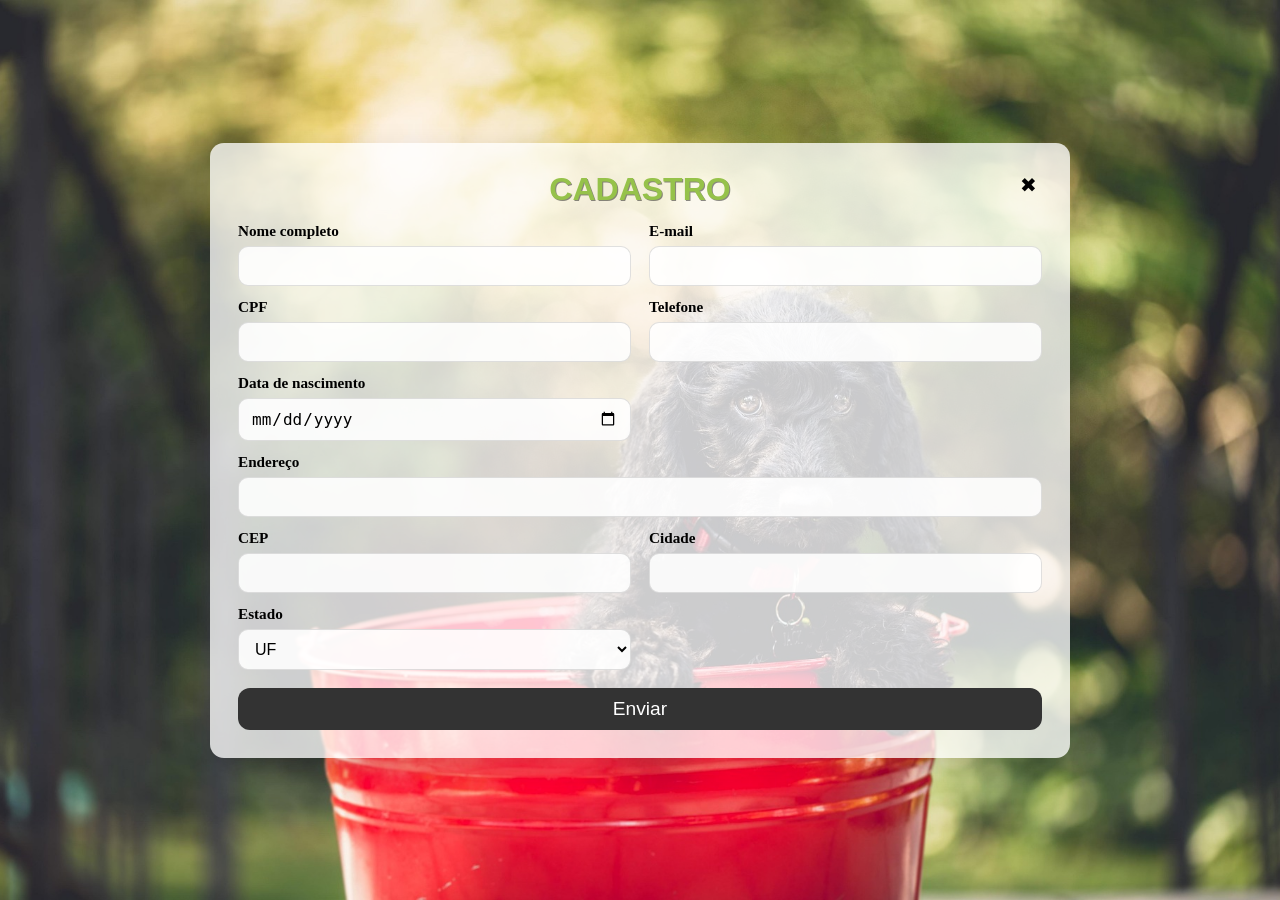
<file: cadastro.html>
<!DOCTYPE html>
<html lang="pt-br">
<head>
  <meta charset="utf-8" />
  <meta name="viewport" content="width=device-width,initial-scale=1" />
  <title>Cadastro - Vida Nova Pet</title>
  <link rel="stylesheet" href="style-cadastro.css">
</head>

<body>
  <div class="cadastro-container">
    <div class="cadastro-card" role="region" aria-labelledby="cad-title">
      <a href="index.html" class="close-btn" aria-label="Voltar para a página inicial">✖</a>
      <h1 id="cad-title">Cadastro</h1>

      <form id="cadastroForm" novalidate>
        <div class="form-grid">
          <label class="form-group">
            <span>Nome completo</span>
            <input type="text" name="nome" required autocomplete="name" />
          </label>

          <label class="form-group">
            <span>E-mail</span>
            <input type="email" name="email" required autocomplete="email" />
          </label>

          <label class="form-group">
            <span>CPF</span>
            <input id="cpf" type="text" name="cpf" inputmode="numeric" maxlength="14" required />
          </label>

          <label class="form-group">
            <span>Telefone</span>
            <input id="telefone" type="tel" name="telefone" inputmode="tel" maxlength="15" required />
          </label>

          <label class="form-group">
            <span>Data de nascimento</span>
            <input type="date" name="nascimento" required />
          </label>

          <label class="form-group full">
            <span>Endereço</span>
            <input type="text" name="endereco" required autocomplete="street-address" />
          </label>

          <label class="form-group">
            <span>CEP</span>
            <input id="cep" type="text" name="cep" inputmode="numeric" maxlength="9" required />
          </label>

          <label class="form-group">
            <span>Cidade</span>
            <input type="text" name="cidade" required />
          </label>

          <label class="form-group">
            <span>Estado</span>
            <select name="estado" required>
              <option value="" disabled selected>UF</option>
              <option>AC</option><option>AL</option><option>AP</option><option>AM</option>
              <option>BA</option><option>CE</option><option>DF</option><option>ES</option>
              <option>GO</option><option>MA</option><option>MT</option><option>MS</option>
              <option>MG</option><option>PA</option><option>PB</option><option>PR</option>
              <option>PE</option><option>PI</option><option>RJ</option><option>RN</option>
              <option>RS</option><option>RO</option><option>RR</option><option>SC</option>
              <option>SP</option><option>SE</option><option>TO</option>
            </select>
          </label>
        </div>

        <div class="form-actions">
          <button type="submit" class="btn">Enviar</button>
        </div>
      </form>
    </div>
  </div>

  <script>
    // Máscaras simples: CEP, CPF, Telefone
    function setMask(input, fn) {
      input.addEventListener('input', function(e){
        const pos = this.selectionStart || 0;
        this.value = fn(this.value);
        // tenta manter o caret no fim quando necessário
        this.selectionStart = this.selectionEnd = this.value.length;
      }, { passive: true });
    }

    function maskCEP(v){
      v = v.replace(/\D/g,'').slice(0,8);
      if (v.length > 5) return v.slice(0,5) + '-' + v.slice(5);
      return v;
    }

    function maskCPF(v){
      v = v.replace(/\D/g,'').slice(0,11);
      return v
        .replace(/(\d{3})(\d)/, '$1.$2')
        .replace(/(\d{3})(\d)/, '$1.$2')
        .replace(/(\d{3})(\d{1,2})$/, '$1-$2');
    }

    function maskPhone(v){
      v = v.replace(/\D/g,'').slice(0,11);
      if (v.length <= 2) return v;
      if (v.length <= 6) return '(' + v.slice(0,2) + ') ' + v.slice(2);
      if (v.length <= 10) return '(' + v.slice(0,2) + ') ' + v.slice(2,6) + '-' + v.slice(6);
      // 11 dígitos (celular com 9) -> (XX) 9XXXX-XXXX
      return '(' + v.slice(0,2) + ') ' + v.slice(2,7) + '-' + v.slice(7);
    }

    document.addEventListener('DOMContentLoaded', function(){
      setMask(document.getElementById('cep'), maskCEP);
      setMask(document.getElementById('cpf'), maskCPF);
      setMask(document.getElementById('telefone'), maskPhone);

      document.getElementById('cadastroForm').addEventListener('submit', function(e){
        e.preventDefault();
        // validação mínima
        const cpf = document.getElementById('cpf').value.replace(/\D/g,'');
        const telefone = document.getElementById('telefone').value.replace(/\D/g,'');
        const cep = document.getElementById('cep').value.replace(/\D/g,'');
        if (cpf.length !== 11) { alert('CPF inválido'); return; }
        if (telefone.length < 10) { alert('Telefone inválido'); return; }
        if (cep.length !== 8) { alert('CEP inválido'); return; }
        // Aqui envie por fetch ou prossiga conforme necessário
        alert('Formulário válido — insira lógica de envio.');
      });
    });
  </script>
</body>
</html>
</file>
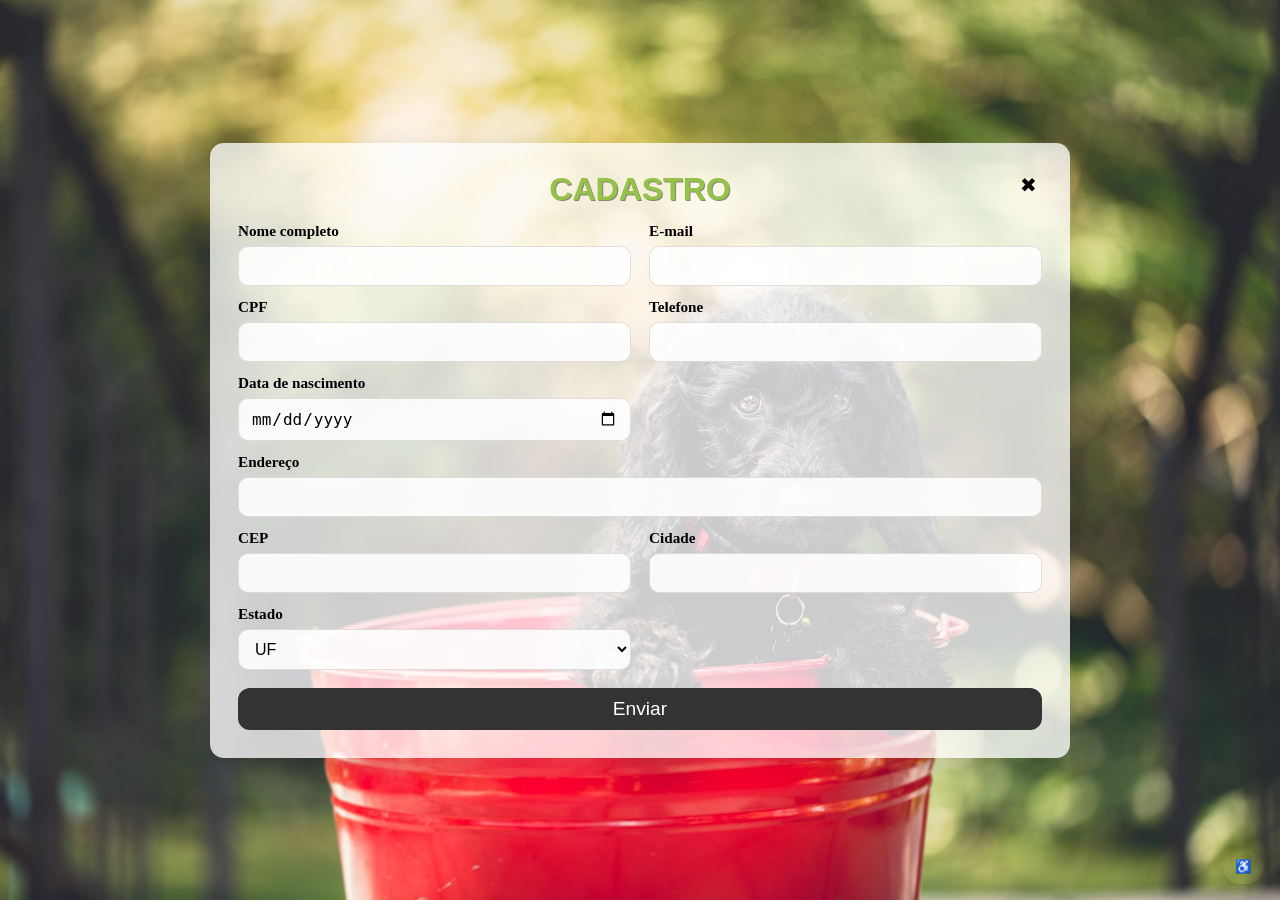
<file: html/cadastro.html>
<!DOCTYPE html>
<html lang="pt-br">
<head>
  <meta charset="utf-8" />
  <meta name="viewport" content="width=device-width,initial-scale=1" />
  <title>Cadastro - Vida Nova Pet</title>
  <link rel="stylesheet" href="../css/style-cadastro.css">
  <link rel="stylesheet" href="../css/acessibilidade.css">
</head>

<body>

<!-- WIDGET -->
  <div class="accessibility-widget" aria-hidden="false">
    <button class="aw-toggle" id="aw-open" aria-expanded="false" aria-controls="aw-panel" title="Abrir opções de acessibilidade">
      ♿ <span class="sr-only">Abrir opções de acessibilidade</span>
    </button>

    <div class="aw-panel" id="aw-panel" role="region" aria-label="Controles de acessibilidade" aria-hidden="true">
      <div class="aw-controls" style="align-items:center; justify-content:space-between;">
        <strong>Acessibilidade</strong>
        <button id="aw-close" class="aw-btn small" title="Fechar painel" aria-label="Fechar painel">✕</button>
      </div>

      <button id="contrast-toggle" class="aw-btn" aria-pressed="false" aria-live="polite">
        <span>Alto contraste</span>
        <span class="aw-indicator" aria-hidden="true">Off</span>
      </button>

      <div style="display:flex;gap:.4rem;align-items:center;justify-content:space-between;">
        <span>Fonte</span>
        <div style="display:flex;gap:.4rem;">
          <button id="font-decrease" class="aw-btn small" title="Diminuir fonte" aria-label="Diminuir fonte">A−</button>
          <button id="font-reset" class="aw-btn small" title="Tamanho padrão" aria-label="Restaurar fonte">A</button>
          <button id="font-increase" class="aw-btn small" title="Aumentar fonte" aria-label="Aumentar fonte">A+</button>
        </div>
      </div>

      <div>
        <button id="aw-reset-all" class="aw-btn" title="Restaurar todas as configurações de acessibilidade">Restaurar padrões</button>
      </div>

      <div style="font-size:0.8rem;color:#666;padding-top:.2rem;">
        <span id="aw-status" aria-live="polite"></span>
      </div>
    </div>
  </div>
  
  <div class="cadastro-container">
    <div class="cadastro-card" role="region" aria-labelledby="cad-title">
      <a href="../index.html" class="close-btn" aria-label="Voltar para a página inicial">✖</a>
      <h1 id="cad-title">Cadastro</h1>

      <form id="cadastroForm" novalidate>
        <div class="form-grid">
          <label class="form-group">
            <span>Nome completo</span>
            <input type="text" name="nome" required autocomplete="name" />
          </label>

          <label class="form-group">
            <span>E-mail</span>
            <input type="email" name="email" required autocomplete="email" />
          </label>

          <label class="form-group">
            <span>CPF</span>
            <input id="cpf" type="text" name="cpf" inputmode="numeric" maxlength="14" required />
          </label>

          <label class="form-group">
            <span>Telefone</span>
            <input id="telefone" type="tel" name="telefone" inputmode="tel" maxlength="15" required />
          </label>

          <label class="form-group">
            <span>Data de nascimento</span>
            <input type="date" name="nascimento" required />
          </label>

          <label class="form-group full">
            <span>Endereço</span>
            <input type="text" name="endereco" required autocomplete="street-address" />
          </label>

          <label class="form-group">
            <span>CEP</span>
            <input id="cep" type="text" name="cep" inputmode="numeric" maxlength="9" required />
          </label>

          <label class="form-group">
            <span>Cidade</span>
            <input type="text" name="cidade" required />
          </label>

          <label class="form-group">
            <span>Estado</span>
            <select name="estado" required>
              <option value="" disabled selected>UF</option>
              <option>AC</option><option>AL</option><option>AP</option><option>AM</option>
              <option>BA</option><option>CE</option><option>DF</option><option>ES</option>
              <option>GO</option><option>MA</option><option>MT</option><option>MS</option>
              <option>MG</option><option>PA</option><option>PB</option><option>PR</option>
              <option>PE</option><option>PI</option><option>RJ</option><option>RN</option>
              <option>RS</option><option>RO</option><option>RR</option><option>SC</option>
              <option>SP</option><option>SE</option><option>TO</option>
            </select>
          </label>
        </div>

        <div class="form-actions">
          <button type="submit" class="btn">Enviar</button>
        </div>
      </form>
    </div>
  </div>

  

  <script src="../js/cadastro.js"></script>
  <script src="../js/acessibilidade.js"></script>
</body>
</html>
</file>
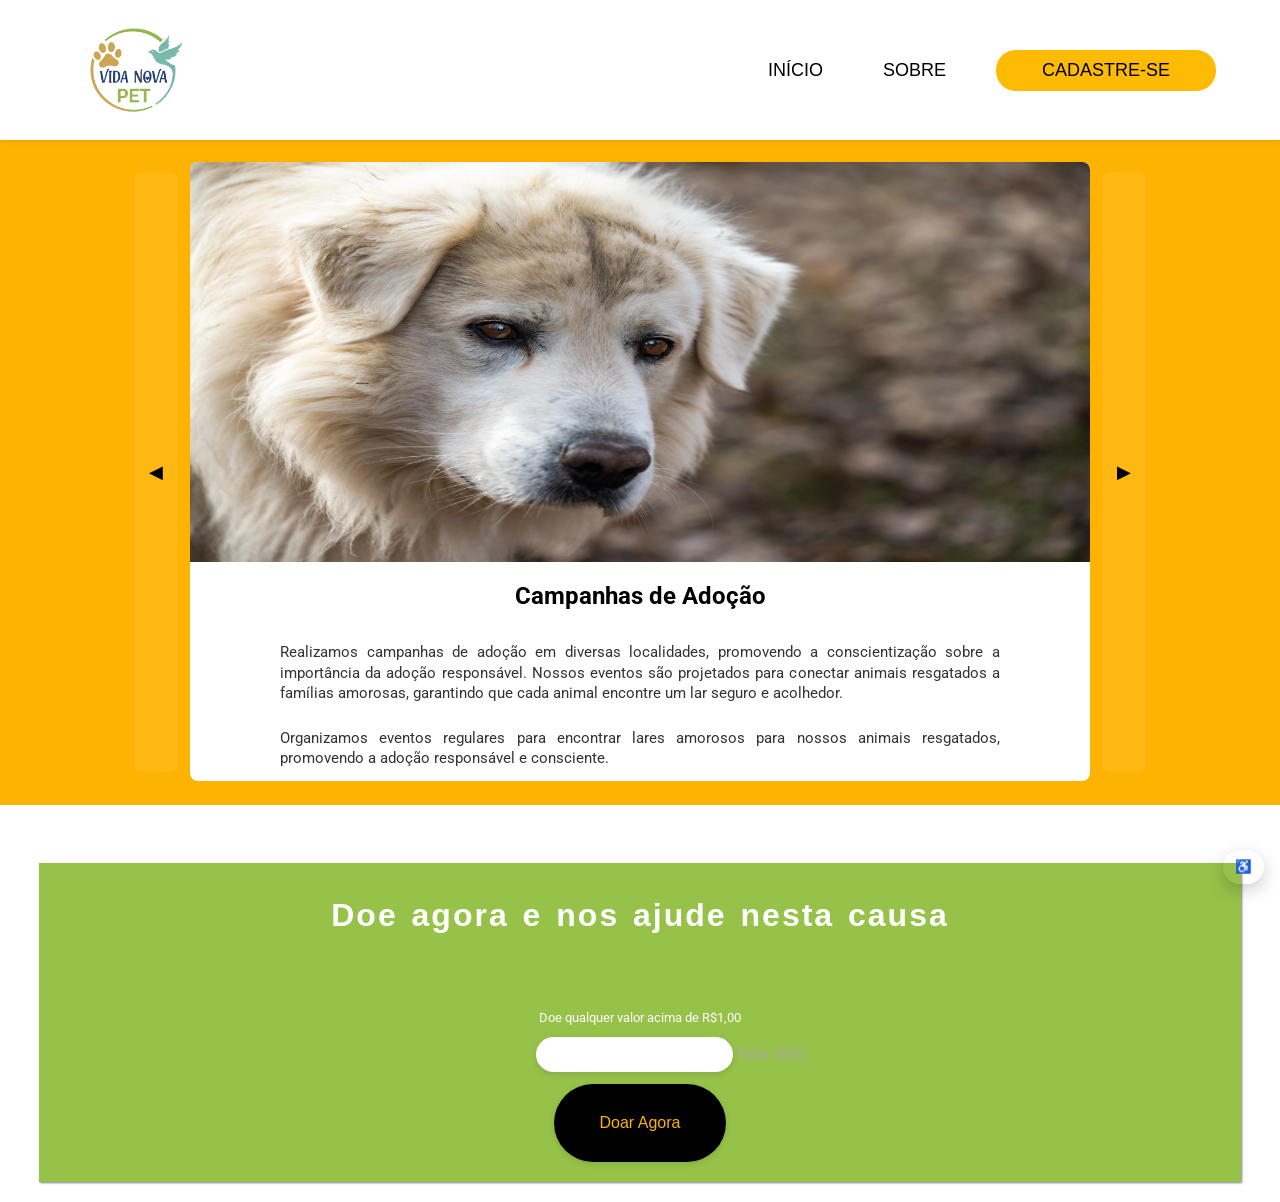
<file: html/projetos.html>
<!DOCTYPE html>
<html lang="pt-br">

<head>
    <meta charset="UTF-8">
    <meta name="viewport" content="width=device-width, initial-scale=1.0">
    <link rel="shortcut icon" href="img/logo.ico" type="image/x-icon">
    <link rel="stylesheet" href="../css/style-projetos.css">
    <link rel="stylesheet" href="../css/acessibilidade.css">
    <title>Vida Nova Pet</title>
</head>

<body>


    <header>
        <img class="site-logo" src="../img/logo.png"
            alt="Logotipo do site que consiste em uma pata de cachorro e um pássaro rodeando a frase Vida Nova Pet" loading="lazy">
        <!--Menu escondido para mobile-->
        <button class="menu-toggle" aria-label="Abrir menu">
            ☰
        </button>

        <nav class="nav-links">
            <a href="../index.html">INÍCIO</a>
            <a href="#">SOBRE</a>
            <a href="cadastro.html" class="btn">CADASTRE-SE</a>
        </nav>
    </header>


    <main>

        
        
        <article>
            <div class="separador-conteudo"></div>
            <!-- Carrossel horizontal de 6 imagens -->
            <section class="carousel-wrapper">

                <button class="carousel-btn prev" aria-label="Anterior">◀</button>
                <div class="carousel" tabindex="0">
                    <div class="carousel-track">
                        <div class="carousel-item"><img src="../img/adocao.webp" alt="Adoção" loading="lazy">
                            <h2>Campanhas de Adoção</h2>
                            <p>Realizamos campanhas de adoção em diversas localidades, promovendo a conscientização
                                sobre a importância da adoção responsável. Nossos eventos são projetados para conectar
                                animais resgatados a famílias amorosas, garantindo que cada animal encontre um lar
                                seguro e acolhedor.</p>
                            <p>Organizamos eventos regulares para encontrar
                                lares
                                amorosos
                                para
                                nossos animais resgatados, promovendo a adoção responsável e consciente. </p>
                        </div>
                        <div class="carousel-item"><img src="../img/workshop.webp" alt="Workshop" loading="lazy">
                            <h2>Workshops Educativos & Desenvolvimento Social</h2>
                            <p>Promovemos workshops interativos e palestras especializadas abordando temas cruciais como
                                etologia animal, medicina veterinária preventiva e a importância da guarda responsável.
                                Nossos especialistas compartilham conhecimentos práticos e teóricos, visando construir
                                uma comunidade mais consciente e engajada no bem-estar animal.</p>
                        </div>
                        <div class="carousel-item"><img src="../img/castracao.webp" alt="Castração" loading="lazy"> 
                            <h2>Programa Integrado de Castração</h2>
                            <p>Desenvolvemos um programa abrangente de esterilização que combina acessibilidade
                                financeira com excelência médica. Oferecemos procedimentos subsidiados e gratuitos para
                                comunidades vulneráveis, implementando um sistema eficaz de controle populacional que
                                respeita tanto o bem-estar animal quanto a realidade socioeconômica local.</p>
                        </div>
                        <div class="carousel-item"><img src="../img/resgate.webp" alt="Resgate" loading="lazy">
                            <h2>Unidade de Resgate e Pronto Atendimento</h2>
                            <p>Nossa equipe especializada em resgates emergenciais opera 24/7, equipada com tecnologia
                                de ponta e protocolos avançados de salvamento. Oferecemos suporte imediato em situações
                                críticas, desde acidentes até maus-tratos, garantindo assistência médica qualificada e
                                recuperação adequada.</p>
                        </div>
                        <div class="carousel-item"><img src="../img/vet.webp" alt="Veterinária" loading="lazy">
                            <h2>Centro de Excelência Veterinária</h2>
                            <p>Nossa equipe multidisciplinar inclui veterinários especialistas, cirurgiões e
                                profissionais de reabilitação, oferecendo tratamentos integrados e personalizados.
                                Utilizamos equipamentos modernos e técnicas inovadoras para garantir os melhores
                                resultados em cada caso atendido.</p>
                        </div>
                        <div class="carousel-item"><img src="../img/voluntario.webp" alt="Voluntariado" loading="lazy">
                            <h2>Programa de Voluntariado Estruturado</h2>
                            <p>Mantemos um sistema de voluntariado profissionalizado, com treinamentos específicos e
                                divisão estratégica de responsabilidades. Nossos voluntários recebem capacitação
                                contínua em áreas como manejo comportamental, primeiros socorros e organização de
                                eventos, formando uma rede eficiente de apoio aos animais.</p>
                        </div>
                    </div>
                </div>
                <button class="carousel-btn next" aria-label="Próximo">▶</button>
            </section>

        </article>


        <div class="separador-conteudo"></div>

        <article id="doacao-contato">
            <section class="doacao">
                <h2>Doe agora e nos ajude nesta causa</h2>
                <p>Doe qualquer valor acima de R$1,00</p>
                <form id="donateForm" action="#" method="post">
                    <div class="input">
                        <input type="text" id="donation-amount" placeholder=" " required>
                        <label for="donation-amount">Valor (R$)</label>
                    </div>
                    <div class="send">
                        <button id="send-donate" type="submit">Doar Agora</button>
                    </div>

                    <script>
                       
                    </script>

                </form>
                <div class="accessibility-widget" aria-hidden="false">
    <button class="aw-toggle" id="aw-open" aria-expanded="false" aria-controls="aw-panel" title="Abrir opções de acessibilidade">
      ♿ <span class="sr-only">Abrir opções de acessibilidade</span>
    </button>

    <div class="aw-panel" id="aw-panel" role="region" aria-label="Controles de acessibilidade" aria-hidden="true">
      <div class="aw-controls" style="align-items:center; justify-content:space-between;">
        <strong>Acessibilidade</strong>
        <button id="aw-close" class="aw-btn small" title="Fechar painel" aria-label="Fechar painel">✕</button>
      </div>

      <button id="contrast-toggle" class="aw-btn" aria-pressed="false" aria-live="polite">
        <span>Alto contraste</span>
        <span class="aw-indicator" aria-hidden="true">Off</span>
      </button>

      <div style="display:flex;gap:.4rem;align-items:center;justify-content:space-between;">
        <span>Fonte</span>
        <div style="display:flex;gap:.4rem;">
          <button id="font-decrease" class="aw-btn small" title="Diminuir fonte" aria-label="Diminuir fonte">A−</button>
          <button id="font-reset" class="aw-btn small" title="Tamanho padrão" aria-label="Restaurar fonte">A</button>
          <button id="font-increase" class="aw-btn small" title="Aumentar fonte" aria-label="Aumentar fonte">A+</button>
        </div>
      </div>
            </section>
            
        </article>



    </main>

    <script src="../js/projetos.js"></script>
    <script src="../js/acessibilidade.js"></script>

</body>
</file>
<file: style-cadastro.css>
@import url('https://fonts.googleapis.com/css2?family=Roboto:ital,wght@0,100..900;1,100..900&display=swap');

:root {
  --laranja: rgb(254, 179, 2);
  --verde: rgb(150, 194, 74);
  --azul: rgb(50, 148, 146);
  --branco: rgb(255, 255, 255);
}

* {
  padding: 0;
  margin: 0;
  border: 0;
}

/* fallback: evitar scroll lateral indesejado */
html, body {
  max-width: 100%;
}

html {
  font-size: 1em;
  scroll-behavior: smooth;
}

p{font-family: "Roboto", sans-serif;}

a{
  text-decoration: none;
  color: inherit;
}

/*CONFIGURAÇÃO DE BOTOES*/
.btn {
  color: white;
  background-color: var(--verde);
  padding: 10px 10px 10px 10px;
  border-radius: 20px;
  font-size: 1.2em;
  text-align: center;
  transition: 0.4s ease;
  background-color: #333;    
}

.btn:hover {
  background: var(--verde);
  color: white;
  font-size: 1.22em;
  text-shadow: 2px 2px 2px rgba(0, 0, 0, 0.2);
  box-shadow: 3px 3px 3px 3px rgba(0, 0, 0, 0.029);
  transform: translatey(-1px);
  background-color: yellowgreen;
}

body {
background-image: url(img/cachorro.jpg);
background-position: center;
background-size: cover;
}


* {
  padding: 0;
  margin: 0;
  border: 0;
  box-sizing: border-box; /* garante comportamento previsível de largura */
}
/* ...existing code... */

/* ===== estilos do formulário de cadastro ===== */
.cadastro-container{
  min-height: 100vh;
  display: flex;
  align-items: center;
  justify-content: center;
  padding: 24px;
}

.cadastro-card{
  width: 100%;
  max-width: 860px;
  background: rgba(255, 255, 255, 0.774);
  border-radius: 14px;
  box-shadow: 0 8px 30px rgba(0,0,0,0.12);
  padding: 28px;
  position: relative;
}

.close-btn{
  position: absolute;
  top: 12px;
  right: 12px;
  display: inline-flex;
  align-items: center;
  justify-content: center;
  width: 60px;
  height: 60px;
  background: transparent;
  color: black;
  text-decoration: none;
  font-size: 20px;
  border-radius: 8px;
  transition: background 0.18s ease, color 0.18s ease;
  box-shadow: none;

}

.close-btn:hover,
.close-btn:focus{
  background: rgba(0,0,0,0.06);
  color: #000;
  outline: none;
}

@media (max-width: 480px) {
  .close-btn{
    top: 8px;
    right: 8px;
    width: 32px;
    height: 32px;
    font-size: 16px;
  }
}


.cadastro-card h1{
  margin: 0 0 14px 0;
  font-size: 2rem;
  text-align: center;
  color: var(--verde);
  text-shadow: 1px 1px rgba(0, 0, 0, 0.452);
  text-transform: uppercase;
  font-family:'Lucida Sans', 'Lucida Sans Regular', 'Lucida Grande', 'Lucida Sans Unicode', Geneva, Verdana, sans-serif;
}

.form-grid{
  display: grid;
  grid-template-columns: repeat(2, 1fr);
  gap: 12px 18px;
}

.form-group{
  display: flex;
  flex-direction: column;
  gap: 6px;
  font-size: 0.95rem;
}

.form-group.full{
  grid-column: 1 / -1;
}

.form-group span{
  color: black;
  font-weight: 900;
}

.form-group input,
.form-group select{
  padding: 10px 12px;
  border: 1px solid rgba(0,0,0,0.12);
  border-radius: 10px;
  background: #ffffffdf;
  font-size: 1rem;
  outline: none;
}

.form-group input:focus,
.form-group select:focus{
  box-shadow: 0 0 0 3px rgba(50,148,146,0.08);
  border-color: var(--azul);
}

.form-actions{
  margin-top: 18px;
  display: flex;
  justify-content: center;
}

/* botão já definido .btn no arquivo base; ajustar tamanho aqui */
.btn{
  width: 100%;
  border-radius: 12px;
}

/* responsividade */
@media (max-width: 800px){
  .form-grid{ grid-template-columns: 1fr; }
  .cadastro-card{ padding: 20px; }
  .btn{ width: 100%; }
}
</file>
<file: css/style-cadastro.css>
@import url('https://fonts.googleapis.com/css2?family=Roboto:ital,wght@0,100..900;1,100..900&display=swap');

:root {
  --laranja: rgb(254, 179, 2);
  --verde: rgb(150, 194, 74);
  --azul: rgb(50, 148, 146);
  --branco: rgb(255, 255, 255);
}

* {
  padding: 0;
  margin: 0;
  border: 0;
}

/* fallback: evitar scroll lateral indesejado */
html, body {
  max-width: 100%;
}

html {
  font-size: 1em;
  scroll-behavior: smooth;
}

p{font-family: "Roboto", sans-serif;}

a{
  text-decoration: none;
  color: inherit;
}

/*CONFIGURAÇÃO DE BOTOES*/
.btn {
  color: white;
  background-color: var(--verde);
  padding: 10px 10px 10px 10px;
  border-radius: 20px;
  font-size: 1.2em;
  text-align: center;
  transition: 0.4s ease;
  background-color: #333;    
}

.btn:hover {
  background: var(--verde);
  color: white;
  font-size: 1.22em;
  text-shadow: 2px 2px 2px rgba(0, 0, 0, 0.2);
  box-shadow: 3px 3px 3px 3px rgba(0, 0, 0, 0.029);
  transform: translatey(-1px);
  background-color: yellowgreen;
}

body {
background-image: url("../img/cachorro.jpg");
background-position: center;
background-size: cover;
}


* {
  padding: 0;
  margin: 0;
  border: 0;
  box-sizing: border-box; /* garante comportamento previsível de largura */
}
/* ...existing code... */

/* ===== estilos do formulário de cadastro ===== */
.cadastro-container{
  min-height: 100vh;
  display: flex;
  align-items: center;
  justify-content: center;
  padding: 24px;
}

.cadastro-card{
  width: 100%;
  max-width: 860px;
  background: rgba(255, 255, 255, 0.774);
  border-radius: 14px;
  box-shadow: 0 8px 30px rgba(0,0,0,0.12);
  padding: 28px;
  position: relative;
}

.close-btn{
  position: absolute;
  top: 12px;
  right: 12px;
  display: inline-flex;
  align-items: center;
  justify-content: center;
  width: 60px;
  height: 60px;
  background: transparent;
  color: black;
  text-decoration: none;
  font-size: 20px;
  border-radius: 8px;
  transition: background 0.18s ease, color 0.18s ease;
  box-shadow: none;

}

.close-btn:hover,
.close-btn:focus{
  background: rgba(0,0,0,0.06);
  color: #000;
  outline: none;
}

@media (max-width: 480px) {
  .close-btn{
    top: 8px;
    right: 8px;
    width: 32px;
    height: 32px;
    font-size: 16px;
  }
}


.cadastro-card h1{
  margin: 0 0 14px 0;
  font-size: 2rem;
  text-align: center;
  color: var(--verde);
  text-shadow: 1px 1px rgba(0, 0, 0, 0.452);
  text-transform: uppercase;
  font-family:'Lucida Sans', 'Lucida Sans Regular', 'Lucida Grande', 'Lucida Sans Unicode', Geneva, Verdana, sans-serif;
}

.form-grid{
  display: grid;
  grid-template-columns: repeat(2, 1fr);
  gap: 12px 18px;
}

.form-group{
  display: flex;
  flex-direction: column;
  gap: 6px;
  font-size: 0.95rem;
}

.form-group.full{
  grid-column: 1 / -1;
}

.form-group span{
  color: black;
  font-weight: 900;
}

.form-group input,
.form-group select{
  padding: 10px 12px;
  border: 1px solid rgba(0,0,0,0.12);
  border-radius: 10px;
  background: #ffffffdf;
  font-size: 1rem;
  outline: none;
}

.form-group input:focus,
.form-group select:focus{
  box-shadow: 0 0 0 3px rgba(50,148,146,0.08);
  border-color: var(--azul);
}

.form-actions{
  margin-top: 18px;
  display: flex;
  justify-content: center;
}

/* botão já definido .btn no arquivo base; ajustar tamanho aqui */
.btn{
  width: 100%;
  border-radius: 12px;
}

/* responsividade */
@media (max-width: 800px){
  .form-grid{ grid-template-columns: 1fr; }
  .cadastro-card{ padding: 20px; }
  .btn{ width: 100%; }
}

body.high-contrast {
      --bg: #000000;
      --fg: #ffffff;
      --accent: #ffff00;
      filter: none;
      background: var(--bg) !important;
      color: var(--fg) !important;
    }

    body.high-contrast a {
      color: var(--accent) !important;
      text-decoration: underline;
    }

    .accessibility-widget {
      position: fixed;
      right: 1rem;
      bottom: 1rem;
      z-index: 99999;
      display: flex;
      gap: .5rem;
      align-items: flex-end;
      pointer-events: none; /* deixar os controles individuais controlarem pointer-events */
      font-size: 0.9rem;
    }

    .aw-toggle {
      pointer-events: auto;
      background: var(--accent);
      color: #fff;
      border: none;
      padding: .6rem .75rem;
      border-radius: 999px;
      box-shadow: 0 6px 18px rgba(0,0,0,.2);
      cursor: pointer;
      display: inline-flex;
      align-items: center;
      gap:.5rem;
      transition: transform .12s ease;
    }

    .aw-toggle:focus { outline: 3px solid #ffd54f; outline-offset: 3px; }
    .aw-toggle:active { transform: translateY(1px); }

    .aw-panel {
      pointer-events: auto;
      background: white;
      border-radius: 12px;
      box-shadow: 0 12px 30px rgba(0,0,0,.25);
      padding: .6rem;
      display: none;
      flex-direction: column;
      gap: .4rem;
      min-width: 210px;
      align-items: stretch;
    }
    .aw-panel[aria-hidden="false"] { display: flex; }

    /* botões do painel */
    .aw-btn {
      display: flex;
      align-items: center;
      gap:.6rem;
      background: none;
      border: 1px solid rgba(0,0,0,.08);
      padding: .45rem .6rem;
      border-radius: 8px;
      cursor: pointer;
      justify-content: space-between;
    }
    .aw-btn:focus { outline: 3px solid #ffd54f; outline-offset: 3px; }
    .aw-btn.small { padding: .35rem .5rem; font-size: .9rem; }

    .aw-controls {
      display: flex;
      gap:.5rem;
      align-items:center;
      justify-content: space-between;
    }

    /* estilo responsivo - esconda painel à esquerda em telas apertadas */
    @media (max-width:420px){
      .accessibility-widget { right: .6rem; bottom: .6rem; }
      .aw-panel { min-width: 180px; }
      .aw-toggle { padding: .5rem .6rem; }
    }

    /* utilitários visuais */
    .sr-only{
      position: absolute !important;
      width:1px;height:1px;padding:0;margin:-1px;overflow:hidden;clip:rect(0,0,0,0);white-space:nowrap;border:0;
    }

    /* estado de ativado nos botões */
    .aw-btn[aria-pressed="true"]{
      border-color: var(--accent);
      background: linear-gradient(180deg, rgba(11,118,239,0.08), rgba(11,118,239,0.03));
    }
</file>
<file: css/acessibilidade.css>
body.high-contrast {
      --bg: #000000;
      --fg: #ffffff;
      --accent: #ffff00;
      filter: none;
      background: var(--bg) !important;
      color: var(--fg) !important;
    }

    body.high-contrast a {
      color: var(--accent) !important;
      text-decoration: underline;
    }

    .accessibility-widget {
      position: fixed;
      right: 1rem;
      bottom: 1rem;
      z-index: 99999;
      display: flex;
      gap: .5rem;
      align-items: flex-end;
      pointer-events: none; /* deixar os controles individuais controlarem pointer-events */
      font-size: 0.9rem;
    }

    .aw-toggle {
      pointer-events: auto;
      background: var(--accent);
      color: #fff;
      border: none;
      padding: .6rem .75rem;
      border-radius: 999px;
      box-shadow: 0 6px 18px rgba(0,0,0,.2);
      cursor: pointer;
      display: inline-flex;
      align-items: center;
      gap:.5rem;
      transition: transform .12s ease;
    }

    .aw-toggle:focus { outline: 3px solid #ffd54f; outline-offset: 3px; }
    .aw-toggle:active { transform: translateY(1px); }

    .aw-panel {
      pointer-events: auto;
      background: white;
      border-radius: 12px;
      box-shadow: 0 12px 30px rgba(0,0,0,.25);
      padding: .6rem;
      display: none;
      flex-direction: column;
      gap: .4rem;
      min-width: 210px;
      align-items: stretch;
    }
    .aw-panel[aria-hidden="false"] { display: flex; }

    /* botões do painel */
    .aw-btn {
      display: flex;
      align-items: center;
      gap:.6rem;
      background: none;
      border: 1px solid rgba(0,0,0,.08);
      padding: .45rem .6rem;
      border-radius: 8px;
      cursor: pointer;
      justify-content: space-between;
    }
    .aw-btn:focus { outline: 3px solid #ffd54f; outline-offset: 3px; }
    .aw-btn.small { padding: .35rem .5rem; font-size: .9rem; }

    .aw-controls {
      display: flex;
      gap:.5rem;
      align-items:center;
      justify-content: space-between;
    }

    /* estilo responsivo - esconda painel à esquerda em telas apertadas */
    @media (max-width:420px){
      .accessibility-widget { right: .6rem; bottom: .6rem; }
      .aw-panel { min-width: 180px; }
      .aw-toggle { padding: .5rem .6rem; }
    }

    /* utilitários visuais */
    .sr-only{
      position: absolute !important;
      width:1px;height:1px;padding:0;margin:-1px;overflow:hidden;clip:rect(0,0,0,0);white-space:nowrap;border:0;
    }

    /* estado de ativado nos botões */
    .aw-btn[aria-pressed="true"]{
      border-color: var(--accent);
      background: linear-gradient(180deg, rgba(11,118,239,0.08), rgba(11,118,239,0.03));
    }
</file>
<file: css/style-projetos.css>
@import url('https://fonts.googleapis.com/css2?family=Roboto:ital,wght@0,100..900;1,100..900&display=swap');

:root {
  --laranja: rgb(254, 179, 2);
  --verde: rgb(150, 194, 74);
  --azul: rgb(50, 148, 146);
  --branco: rgb(255, 255, 255);
}

* {
  padding: 0;
  margin: 0;
  border: 0;
}

/* fallback: evitar scroll lateral indesejado */
html, body {
  max-width: 100%;
}

body{
    background-color: #fff;
}

img.site-logo {
  width: 140px;
  height: 140px;
  padding-left: 5%;
}


html {
  font-size: 1em;
  scroll-behavior: smooth;
}

p{font-family: "Roboto", sans-serif;}

a{
  text-decoration: none;
  color: inherit;
}

h1, h2, h3, h4, h5, h6 {
  font-family: "Roboto", sans-serif;
  font-weight: 700;
  padding-top: 20px;
}

.separador-conteudo {
  margin-top: 3%;
}

@media (max-width:780px) {
.separador-conteudo {
  margin-top: 2%    
}
}
/*CONFIGURAÇÃO DO HEADER*/
header {
  position: fixed;
  width: 100%;
  background-color: white;
  display: flex;
  justify-content: space-between;
  z-index: 1;
  box-shadow: 1px 1px 5px rgba(0, 0, 0, 0.1);
}

/*BARRA DE NAVEGAÇÃO*/
nav {
  display: flex;
  align-items: center;
  padding-right: 5%;
  font-family: sans-serif;
}

nav a {
  text-decoration: none;
  padding-left: 40px;
  color: black;
}

nav a:hover {
  color: var(--verde);
}

/*menu escondido*/
.nav-links {
  display: flex;
  gap: 20px;
}

.menu-toggle {
  display: none;
  background: none;
  border: none;
  font-size: 28px;
  cursor: pointer;
}

.nav-links a {
  text-decoration: none;
  color: black;
  font-size: 18px;
}

@media (min-width: 769px) {
  article{
    padding-top:100px;
  }

  
}

/* mostra o botão no mobile */
@media (max-width: 768px) {
  .menu-toggle {
    display: block;
    padding-right: 16px;
    color: var(--azul);
    z-index: 1;
  }

  .nav-links {
    position: absolute;
    top: 10px;
    left: 0;
    background: white;
    flex-direction: column;
    align-items: flex-start;
    width: 100%;
    padding: 20px;
    gap: 15px;
    display: none;
    /* esconde inicialmente */
    box-shadow: 0 4px 10px rgba(0, 0, 0, 0.1);
  }

  .nav-links .btn {
    width: 150px;
    background: none;
    border: none;
    padding: 0;
    border-radius: 0;
    cursor: pointer;
    transition: none;
  }

  .nav-links .btn:hover {
    background: none;
    color: inherit;
    cursor: pointer;
    font-size: 18px;
    text-shadow: none;
    color: var(--verde);
  }

  .nav-links.active {
    display: flex;
    /* mostra quando ativado */
  }

  
  main {
    padding-top: 140px; /* espaço reservado abaixo do header no mobile */
  }
}



/*CONFIGURAÇÃO DE BOTOES*/
.btn {
  color: white;
  display: block;
  width: 200px;
  background-color: rgb(255, 187, 1);
  padding: 10px 10px 10px 10px;
  border-radius: 20px;
  font-size: 1.2em;
  margin: auto;
  margin-left: 30px;
  text-align: center;
  transition: 0.4s ease;
}

.btn:hover {
  background: var(--verde);
  color: white;
  font-size: 1.22em;
  text-shadow: 2px 2px 2px rgba(255, 205, 4, 0.475);
  box-shadow: 3px 3px 3px 3px rgba(0, 0, 0, 0.029);
}

/* ===== CARROSSEL HORIZONTAL ===== */
.carousel-wrapper{
  display: flex;
  align-items: center;
  justify-content: center; /* centraliza o conjunto: botão + carrossel + botão */
  gap: 12px;
  padding: 24px 0;
  background-color: var(--laranja);
}
.carousel{
  overflow-x: auto; /* permitir scroll horizontal e snap */
  overflow-y: hidden;
  -webkit-overflow-scrolling: touch;
  scroll-behavior: smooth;
  scroll-snap-type: x mandatory; /* ativa o snap */
  /* esconder barra de rolagem visualmente */
  scrollbar-width: none; /* Firefox */
  -ms-overflow-style: none; /* IE 10+ */
  /* limitar largura para centralizar melhor em telas largas */
  flex: 0 1 900px;
  max-width: 100%;
}

/* esconder barra do webkit */
.carousel::-webkit-scrollbar{ height: 0; display: none; }
.carousel-track{
  display: flex;
  gap: 0; /* sem gap para que apenas um card ocupe toda a visão */
  transition: transform 0.3s ease;
  scroll-behavior: smooth;
}
.carousel-item{
  /* cada item ocupa 100% do container para esconder os vizinhos */
  min-width: 100%;
  max-width: 100%;
  flex: 0 0 100%;
  border-radius: 8px;
  overflow: hidden;
  background: #fff;
  display: flex;
  flex-direction: column;
  align-items: center; /* centra a imagem para quando usar object-fit: contain */
  scroll-snap-align: center; /* faz o card encaixar no centro ao rolar */
}
.carousel-item img{
  display: block;
  width: 100%;
  height: 400px; 
 /* mostra a imagem inteira sem cortar */
  background: #f6f6f6;
}
.carousel-item p{
    text-align: justify;
  margin: 0;
  padding: 12px;
  max-width: 80%;
  color: #333;
  font-size: 0.95rem;
  line-height: 1.35;
  flex: 0 0 auto; /* garante que o texto ocupe espaço abaixo da imagem */
}


.carousel-btn{
  background: rgba(255, 255, 255, 0.06);
  border: none;
  width: 44px;
  height: 600px;
  border-radius: 8px;
  cursor: pointer;
  font-size: 18px;
  display: inline-flex;
  align-items: center;
  justify-content: center;
  transition: ease 0.2s;
}
.carousel-btn:hover{ background: rgba(0,0,0,0.12); }
.carousel.dragging{ cursor: grabbing; }

.carousel h2{
  text-align: center;
  margin-bottom: 20px;
}

@media (max-width:600px){
  .carousel-item img{
    height: 250px;
  }

  .carousel-wrapper{
    padding: 12px 0;
  }
  .carousel-btn{
    width: 36px;
    height: 36px;
    font-size: 16px;
  }

  .carousel-item p{
    font-size: 0.9rem;
  }

  .carousel{
    flex: 0 1 100%;
  }
}

article#doacao-contato {
  box-sizing: border-box;
  width: 100%;
  max-width: 97%;
  margin: 0 auto;
  background-color: rgb(255, 255, 255);
  display: block;
  flex-direction: row;
  gap: 60px;
  padding: 20px;
  min-height: 300px;
}

section .doacao {
  background-color: salmon;
}

/* Configura os blocos interno doacao/contato com 40%/60% da altura do article */
article#doacao-contato .doacao {
  flex: 0 0 35%;
  padding: 20px;
  background-color: var(--verde);
  color: var(--branco);
  display: flex;
  flex-direction: column;
  justify-content: center;
  align-items: center;
  gap: 12px;
  box-shadow: 1px 1px 2px rgba(0, 0, 0, 0.515);
}


section.doacao h2 {
    text-align: center;
  margin: 0 auto;
  width: 80%;
  font-size: 2em;
  line-height: 25px;
  font-family: sans-serif;
  color: rgb(255, 255, 255);
  word-spacing: 3px;
  letter-spacing: 2px;
  
}

@media (max-width: 768px) {

  section.doacao h2 {
    font-size: 1.5em;
    width: 100%;
    line-height: 28px;
  }
}

section.doacao p {
  margin-top: 70px;
font-size: 0.8em;
}

/* Estilos do formulário de doação dentro do bloco .doacao */
article#doacao-contato .doacao form{
  display: flex;
  align-items: center;
  justify-content: center;
  gap: 12px;
  flex-wrap: wrap;
}

article#doacao-contato .doacao .input{
  width: 100%; /* largura confortável para valor */
  margin: 0;
  text-align: center;
  margin-left: 60px;
}

article#doacao-contato .doacao .input input{
  background: var(--branco);
  text-align: center;
  color: #000;
  padding: 10px 14px;
  border-radius: 28px;
  border: none;
  box-shadow: 0 2px 6px rgba(0,0,0,0.12);
}

/* label dentro do bloco .doacao antes de flutuar deve ficar branco sem sobreposição */
article#doacao-contato .doacao .input label{
  color: rgba(168, 168, 168, 0.95);
}

#send-donate{

  font-size: 16px;
  padding: 30px 46px;
  border-radius: 50px;
  background-color: black;
  color: var(--laranja);
  border: none;
  cursor: pointer;
  box-shadow: 0 2px 6px rgba(0,0,0,0.12);
}

/* quando o botão for foco/hover */
#send-donate:hover{
  background-color: var(--laranja);
  color:#000;
}

@media (max-width: 780px){
    article#doacao-contato{
        width: 100%;
    }
}

body.high-contrast {
      --bg: #000000;
      --fg: #ffffff;
      --accent: #ffff00;
      filter: none;
      background: var(--bg) !important;
      color: var(--fg) !important;
    }

    body.high-contrast a {
      color: var(--accent) !important;
      text-decoration: underline;
    }

    .accessibility-widget {
      position: fixed;
      right: 1rem;
      bottom: 1rem;
      z-index: 99999;
      display: flex;
      gap: .5rem;
      align-items: flex-end;
      pointer-events: none; /* deixar os controles individuais controlarem pointer-events */
      font-size: 0.9rem;
    }

    .aw-toggle {
      pointer-events: auto;
      background: var(--accent);
      color: #fff;
      border: none;
      padding: .6rem .75rem;
      border-radius: 999px;
      box-shadow: 0 6px 18px rgba(0,0,0,.2);
      cursor: pointer;
      display: inline-flex;
      align-items: center;
      gap:.5rem;
      transition: transform .12s ease;
    }

    .aw-toggle:focus { outline: 3px solid #ffd54f; outline-offset: 3px; }
    .aw-toggle:active { transform: translateY(1px); }

    .aw-panel {
      pointer-events: auto;
      background: white;
      border-radius: 12px;
      box-shadow: 0 12px 30px rgba(0,0,0,.25);
      padding: .6rem;
      display: none;
      flex-direction: column;
      gap: .4rem;
      min-width: 210px;
      align-items: stretch;
    }
    .aw-panel[aria-hidden="false"] { display: flex; }

    /* botões do painel */
    .aw-btn {
      display: flex;
      align-items: center;
      gap:.6rem;
      background: none;
      border: 1px solid rgba(0,0,0,.08);
      padding: .45rem .6rem;
      border-radius: 8px;
      cursor: pointer;
      justify-content: space-between;
    }
    .aw-btn:focus { outline: 3px solid #ffd54f; outline-offset: 3px; }
    .aw-btn.small { padding: .35rem .5rem; font-size: .9rem; }

    .aw-controls {
      display: flex;
      gap:.5rem;
      align-items:center;
      justify-content: space-between;
    }

    /* estilo responsivo - esconda painel à esquerda em telas apertadas */
    @media (max-width:420px){
      .accessibility-widget { right: .6rem; bottom: .6rem; }
      .aw-panel { min-width: 180px; }
      .aw-toggle { padding: .5rem .6rem; }
    }

    /* utilitários visuais */
    .sr-only{
      position: absolute !important;
      width:1px;height:1px;padding:0;margin:-1px;overflow:hidden;clip:rect(0,0,0,0);white-space:nowrap;border:0;
    }

    /* estado de ativado nos botões */
    .aw-btn[aria-pressed="true"]{
      border-color: var(--accent);
      background: linear-gradient(180deg, rgba(11,118,239,0.08), rgba(11,118,239,0.03));
    }
</file>
